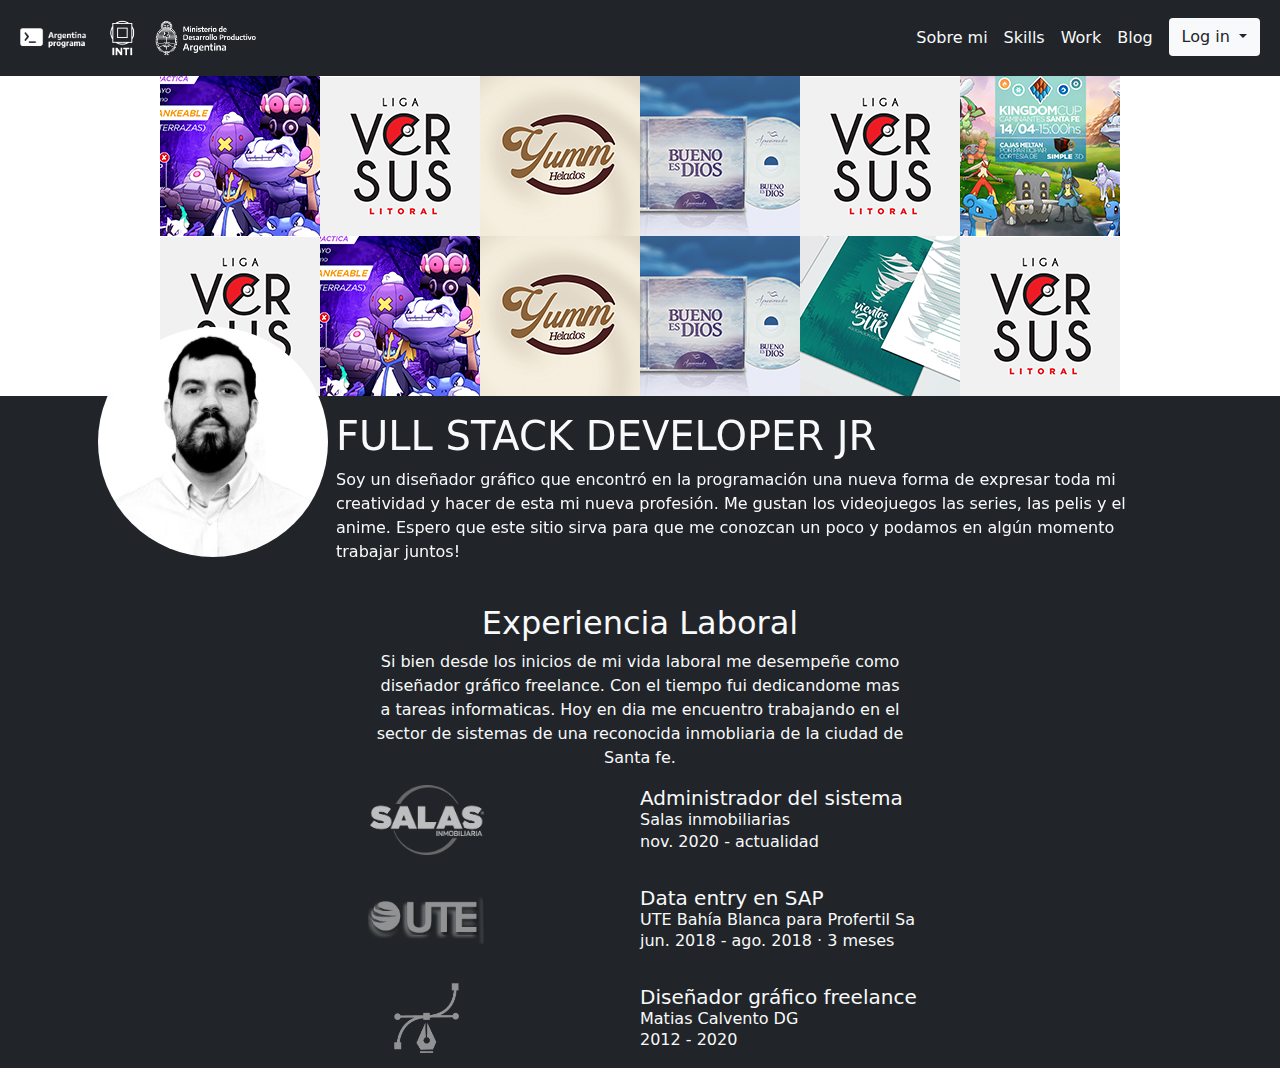
<file: index.html>
<!DOCTYPE html>
<html lang="en">
<head>
    <meta charset="UTF-8">
    <meta name="viewport" content="width=device-width, initial-scale=1.0">
    <title>Portolio Calvento Matias</title>
    
    <link rel="stylesheet" href="css/bootstrap.min.css" crossorigin="anonymous">
    <link rel="stylesheet" href="css/main.css">
    
</head>
<body>
    
    <!--navbar-->
    
    <nav class="navbar  navbar-expand-md navbar-dark bg-dark" id="navbar">
        <div class=" container-fluid bg-dark">
            <!--logos-->
            
            <a class="navbar-brand  bg-dark .navbar-right px-md-0 mx-0"  href="#" >
                <img  height="50"  src="img/APLogo-20-20.png">
                <img  height="50" src="img/LogosInti.png">
            </a>
            
            <!--logos-->
            <!--navbar-toggler-->
            <button class="navbar-toggler"
                type="button"
                data-bs-toggle="collapse"
                data-bs-target="#navbarSupportedContent"
                aria-controls="navbarNavAltMarkup"
                aria-expanded="false"
                aria-label="Toggle navigation"
                >
                
                <span class="navbar-toggler-icon"></span>
            </button>
            <!--navbar-toggler-->
            <div class="collapse navbar-collapse bg-dark mx-0 px-md-0" id="navbarSupportedContent">
                <ul class="navbar-nav ms-auto">
                    <li class="nav-item"><a class="nav-link text-light" href="#">Sobre mi</a></li>
                    <li class="nav-item"><a class="nav-link text-light" href="#">Skills</a></li>
                    <li class="nav-item"><a class="nav-link text-light" href="#">Work</a></li>
                    <li class="nav-item "><a class="nav-link text-light" href="#">Blog</a></li>
                    <!--login desplegable-->
                    <div class="nav-item px-2">
                        <button class="btn bg-light dropdown-toggle"
                            type="button"
                            data-bs-toggle="collapse"
                            data-bs-target="#menuDesplegable"
                            aria-controls="navbarNavAltMarkup"
                            aria-expanded="false"
                            aria-label="Toggle navigation"
                            >
                            Log in          
                        </button>
                            <div class="dropdown-menu   dropdown-content bg-light" id="menuDesplegable" href="#">
                                <form class="px-4 py-3" >
                                    <div class="form-group">
                                    <label for="exampleDropdownFormEmail2">Email</label>
                                    <input type="email" class="form-control" id="exampleDropdownFormEmail2" placeholder="email@example.com">
                                    </div>
                                    <div class="form-group">
                                    <label for="exampleDropdownFormPassword2">Password</label>
                                    <input type="password" class="form-control" id="exampleDropdownFormPassword2" placeholder="Password">
                                    </div>
                                    <div class="form-check">
                                    <input type="checkbox" class="form-check-input" id="dropdownCheck2">
                                    <label class="form-check-label" for="dropdownCheck2">
                                        Recordar
                                    </label>
                                    </div>
                                <button type="submit" class="btn btn-primary">Log in</button>
                                </form>
                            </div>
                    </div>
                    <!--login desplegable-->    
                </ul>
            </div>
            <!--navbar-toggler-->
        </div>   
    </nav>
    
    <!--navbar-->


    <!--BANNER-->
    <div class="container justify-content-center max-width960 g-0" id="banner" >
        <!--fila1-->
        <div class="row container-fluid justify-content-center g-0  "  id="row1">
            <!--BANNER slider 1-->
            <div class="col-2 sinmargen" >
                <div id="bannerSlider1"  class="carousel slide margin g-0" data-bs-ride="carousel">
                    <div class="carousel-inner">
                        <div class="carousel-item active">
                            <img src="img/banner_image/banner.png" class="d-block margin g-0 " alt="...">
                        </div>
                        <div class="carousel-item">
                            <img src="img/banner_image/banner1.png" class="d-block margin g-0 " alt="...">
                        </div>
                        <div class="carousel-item">
                            <img src="img/banner_image/banner8.png" class="d-block margin g-0 " alt="...">
                        </div>
                    </div>
                </div>
                
            </div>
            <!--BANNER slider 1-->
            
            <!--BANNER slider 2-->
            <div class="col-2 sinmargen ">
                
                <div id="bannerSlider2"  class="carousel slide" data-bs-ride="carousel">
                    <div class="carousel-inner">
                        <div class="carousel-item active px-md-0 mx-0">
                            <img src="img/banner_image/banner1.png" class="d-block px-0 mx-0" alt="...">
                        </div>
                        <div class="carousel-item">
                            <img src="img/banner_image/banner2.png" class="d-block px-0 mx-0" alt="...">
                        </div>
                        <div class="carousel-item">
                            <img src="img/banner_image/banner9.png" class="d-block px-0 mx-0" alt="...">
                        </div>
                    </div>
                </div>
            </div>
            <!--BANNER slider 2-->

            <!--BANNER slider 3-->
            <div class="col-2 sinmargen ">
                
                <div id="bannerSlider3"  class="carousel slide" data-bs-ride="carousel">
                    <div class="carousel-inner">
                        <div class="carousel-item active px-md-0 mx-0">
                            <img src="img/banner_image/banner2.png" class="d-block px-0 mx-0" alt="...">
                        </div>
                        <div class="carousel-item">
                            <img src="img/banner_image/banner3.png" class="d-block px-0 mx-0 " alt="...">
                        </div>
                        <div class="carousel-item">
                            <img src="img/banner_image/banner.png" class="d-block px-0 mx-0" alt="...">
                        </div>
                    </div>
                </div>
                

            </div>
            <!--BANNER slider 4-->
            <div class="col-2 sinmargen  ">
                <div id="bannerSlider4"  class="carousel slide" data-bs-ride="carousel">
                    <div class="carousel-inner">
                        <div class="carousel-item active">
                            <img src="img/banner_image/banner3.png" class="d-block px-0 mx-0" alt="...">
                        </div>
                        <div class="carousel-item">
                            <img src="img/banner_image/banner4.png" class="d-block px-0 mx-0" alt="...">
                        </div>
                        <div class="carousel-item">
                            <img src="img/banner_image/banner1.png" class="d-block px-0 mx-0" alt="...">
                        </div>
                    </div>
                </div>
            </div>
            <!--BANNER slider 4-->
            
            <!--BANNER slider 5-->
            <div class="col-2  sinmargen">
                <div id="bannerSlider6"  class="carousel slide" data-bs-ride="carousel">
                    <div class="carousel-inner">
                        <div class="carousel-item active ">
                            <img src="img/banner_image/banner5.png" class="d-block sinmargen " alt="...">
                        </div>
                        <div class="carousel-item ">
                            <img src="img/banner_image/banner6.png" class="d-block sinmargen " alt="...">
                        </div>
                        <div class="carousel-item ">
                            <img src="img/banner_image/banner3.png" class="d-block sinmargen" alt="...">
                        </div>
                    </div>
                </div>
            </div>
            <!--BANNER slider 5-->
            <!--BANNER slider 6-->
            <div class="col-2 sinmargen  ">
                <div id="bannerSlider7"  class="carousel slide " data-bs-ride="carousel">
                    <div class="carousel-inner">
                        <div class="carousel-item active">
                            <img src="img/banner_image/banner6.png" class="d-block px-0 mx-0 " alt="...">
                        </div>
                        <div class="carousel-item">
                            <img src="img/banner_image/banner.png" class="d-block px-0 mx-0" alt="...">
                        </div>
                        <div class="carousel-item">
                            <img src="img/banner_image/banner4.png" class="d-block  px-0 mx-0" alt="...">
                        </div>
                    </div>
                </div>
            </div>
            <!--BANNER slider 6-->
        
        </div>
        <!--fila1-->
        <!--fila2-->
        <div class="row container-fluid justify-content-center g-0 "  id="row2">
            <!--BANNER slider 1-->
            
            <div class="col-2 sinmargen ">
                
                <div id="bannerSlider2"  class="carousel slide" data-bs-ride="carousel">
                    <div class="carousel-inner">
                        <div class="carousel-item active px-md-0 mx-0">
                            <img src="img/banner_image/banner1.png" class="d-block px-0 mx-0" alt="...">
                        </div>
                        <div class="carousel-item">
                            <img src="img/banner_image/banner2.png" class="d-block px-0 mx-0" alt="...">
                        </div>
                        <div class="carousel-item">
                            <img src="img/banner_image/banner9.png" class="d-block px-0 mx-0" alt="...">
                        </div>
                    </div>
                </div>
            </div>
            <!--BANNER slider 1-->
            
            <!--BANNER slider 2-->
            <div class="col-2  sinmargen " >
                <div id="bannerSlider1"  class="carousel slide" data-bs-ride="carousel">
                    <div class="carousel-inner">
                        <div class="carousel-item active">
                            <img src="img/banner_image/banner.png" class="d-block " alt="...">
                        </div>
                        <div class="carousel-item">
                            <img src="img/banner_image/banner1.png" class="d-block " alt="...">
                        </div>
                        <div class="carousel-item">
                            <img src="img/banner_image/banner8.png" class="d-block " alt="...">
                        </div>
                    </div>
                </div>
                
            </div>
            <!--BANNER slider 2-->

            <!--BANNER slider 3-->
            <div class="col-2 sinmargen ">
                
                <div id="bannerSlider3"  class="carousel slide" data-bs-ride="carousel">
                    <div class="carousel-inner">
                        <div class="carousel-item active px-md-0 mx-0">
                            <img src="img/banner_image/banner2.png" class="d-block px-0 mx-0" alt="...">
                        </div>
                        <div class="carousel-item">
                            <img src="img/banner_image/banner3.png" class="d-block px-0 mx-0 " alt="...">
                        </div>
                        <div class="carousel-item">
                            <img src="img/banner_image/banner.png" class="d-block px-0 mx-0" alt="...">
                        </div>
                    </div>
                </div>
                

            </div>
            <!--BANNER slider 4-->
            <div class="col-2  sinmargen ">
                <div id="bannerSlider4"  class="carousel slide" data-bs-ride="carousel">
                    <div class="carousel-inner">
                        <div class="carousel-item active">
                            <img src="img/banner_image/banner3.png" class="d-block px-0 mx-0" alt="...">
                        </div>
                        <div class="carousel-item">
                            <img src="img/banner_image/banner4.png" class="d-block px-0 mx-0" alt="...">
                        </div>
                        <div class="carousel-item">
                            <img src="img/banner_image/banner1.png" class="d-block px-0 mx-0" alt="...">
                        </div>
                    </div>
                </div>
            </div>
            <!--BANNER slider 4-->
            <!--BANNER slider 5-->
            <div class="col-2  sinmargen ">
                <div id="bannerSlider5"  class="carousel slide" data-bs-ride="carousel">
                    <div class="carousel-inner">
                        <div class="carousel-item active">
                            <img src="img/banner_image/banner4.png" class="d-block px-0 mx-0" alt="...">
                        </div>
                        <div class="carousel-item">
                            <img src="img/banner_image/banner5.png" class="d-block px-0 mx-0" alt="...">
                        </div>
                        <div class="carousel-item">
                            <img src="img/banner_image/banner2.png" class="d-block px-0 mx-0" alt="...">
                        </div>
                    </div>
                </div>
            </div>
            <!--BANNER slider 5-->

            <!--BANNER slider 6-->
            <div class="col-2  sinmargen ">
                <div id="bannerSlider6"  class="carousel slide" data-bs-ride="carousel">
                    <div class="carousel-inner">
                        <div class="carousel-item active">
                            <img src="img/banner_image/banner5.png" class="d-block px-0 mx-0" alt="...">
                        </div>
                        <div class="carousel-item">
                            <img src="img/banner_image/banner6.png" class="d-block px-0 mx-0" alt="...">
                        </div>
                        <div class="carousel-item">
                            <img src="img/banner_image/banner3.png" class="d-block px-0 mx-0" alt="...">
                        </div>
                    </div>
                </div>
            </div>
            <!--BANNER slider 6-->
            
        
        
        </div>
        
    </div> 

    <!--sobre mi-->
    
        <div class="row container-fluid justify-content-center g-0 barra_altura  bg-dark">
            <div class="col-sm-2 col-md-3 col-xl-2 col-12-position-absolute">
                <div class=" container position-relative positionRelative" hight="230" width="230">  
                    <img class="position-absolute start-50 top-0 translate-middle rounded-circle" height="230"  src="img/fotoCARNET.jpg">
                </div>
            </div>
            <div class="col-lg-8 col-12 d-inline-block margintop125 mt-lg-0">
                <div class="position-relative p-3"> 
                    <div class="text-light text-center text-lg-start h1">FULL STACK DEVELOPER JR</div>
                    <div class="text-light text-center text-lg-start">
                        <p>Soy un diseñador gráfico que encontró en la programación una nueva forma de expresar toda mi creatividad y hacer de esta mi nueva profesión. Me gustan los videojuegos las series, las pelis y el anime. Espero que este sitio sirva para que me conozcan un poco y podamos en algún momento trabajar juntos!</p>
                    </div>    
                </div>
            </div>
        </div>
        

    
    <!--WORK-->
        
        <div class="container-fluid bg-dark g-0 pt-4" id="trabajos">   
        <!--titulo-->
        <div class="row bg-dark container-fluid justify-content-center g-0">
            <div class=" col-lg-6 col-xl-5 col-sm-10  col-md-8 col-12  h2 text-light text-center g-0 ">Experiencia Laboral</div>

        </div>
        <div class="row bg-dark container-fluid g-0 justify-content-center">
            <div class="col-lg-6 col-xl-5 col-12 col-md-8 col-sm-10 text-light  text-center">
                <p>Si bien desde los inicios de mi vida laboral me desempeñe como diseñador gráfico freelance. Con el tiempo fui dedicandome mas a tareas informaticas. Hoy en dia me encuentro trabajando en el sector de sistemas de una reconocida inmobliaria de la ciudad de Santa fe.</p>
            </div>
        </div>
        <!--titulo-->



        <!--trabajos-->
        <div class="row container-fluid g-0 bg-dark text-light">       
            <div class="d-flex justify-content-center g-0">
                

                <div class="col-5 col-sm-5 col-lg-4 justify-content-center  d-flex">
                    <div class="d-flex align-self-center ">
                        <img  src="img/logos/logoSalas.png" height="70"  alt="">
                    </div>    
                </div>
                <div class="col-7 col-sm-5 col-lg-4 mt-3 mb-3 ">
                    <h5>Administrador del sistema</h5>
                    <h6>Salas inmobiliarias</h6>                                
                    <p>nov. 2020 - actualidad</p>
                </div>
            </div>
        </div>
        <!--trabajos-->


        <!--trabajos-->
        <div class="row container-fluid g-0 bg-dark text-light" id="TRABAJO2">       
            <div class="d-flex justify-content-center g-0">
                

                <div class="col-5 col-sm-5 col-lg-4 justify-content-center  d-flex">
                    <div class="d-flex align-self-center opacity-50 ">
                        <img  src="img/logos/ute_logobb.png" height="50"  alt="">
                    </div>    
                </div>
                <div class="col-7 col-sm-5 col-lg-4 mt-3 mb-3 ">
                    <h5>Data entry en SAP </h5>
                    <h6>UTE Bahía Blanca para Profertil Sa</h6>                                
                    <p>jun. 2018 - ago. 2018 · 3 meses</p>
                </div>
            </div>
        </div>
        <!--trabajos-->


        <!--trabajos-->
        <div class="row container-fluid g-0 bg-dark text-light">       
            <div class="d-flex justify-content-center g-0 ">
                

                <div class="col-5 col-sm-5 col-lg-4 justify-content-center  d-flex">
                    <div class="d-flex align-self-center opacity-50 " >
                        <img  src="img/logos/logodiseño.png" height="70"  alt="">
                    </div>    
                </div>
                <div class="col-7 col-sm-5 col-lg-4 mt-3 mb-3 ">
                    <h5>Diseñador gráfico freelance</h5>
                    <h6>Matias Calvento DG</h6>                                
                    <p>2012 - 2020</p>
                </div>
            </div>
        </div>
        <!--trabajos-->         
        </div>
        



    <!--BLOG-->
        <section>
            <h1></h1>
        </section>
    <!--nav bar-->
        <section><h1></h1></section>
    <!--footer-->
    <footer>
        <div id="info"><h1></h1></div>
    </footer>
    




    <script src="js/popper.min.js" crossorigin="anonymous"></script>
    <script src="js/bootstrap.min.js"  crossorigin="anonymous"></script>    
</body>
</html>
</file>
<file: css/main.css>
html * {
    margin: 0;
    padding: 0;
}
/**
#logoarg {
    width: 175px;
    height:60px;
    object-fit: cover;
    margin:0 auto;
    padding:0 auto;
}

#logointi{
    width:250px;
    height: 60px;
    object-fit: cover;
    margin:0 ;
    padding:0 ;
}
**/

/**
.carousel-item-next.carousel-item-left,
    .carousel-item-prev.carousel-item-right {
    -webkit-transform: translate3d(0, 0, 0);
            transform: translate3d(0, 0, 0);
    }
    .carousel-item-next,
    .active.carousel-item-right {
    -webkit-transform: translate3d(-100%, 0, 0);
            transform: translate3d(-100%, 0, 0);
    }
    .carousel-item-prev,
    .active.carousel-item-left {
    -webkit-transform: translate3d(+100%, 0, 0 );
            transform: translate3d(+100%, 0, 0 );
    }
**/
.dropdown-content{
    right: 0;
}

.navbar-brand{
    position: relative;
}

.padding-0{
    padding-right:0;
    padding-left:0;
}
.sinmargen {
    margin: 0!important;
    padding: 0!important;
}

.max-width960{
    max-width: 960px;
    justify-content: center!important;
}
.positionRelative{
    position: relative;
    bottom: -25%;

}

.barra_altura{
    height: auto;
}
.margintop125{
    margin-top: 115px;
}
.logosEmpresa{
    bottom: 25%;
}
</file>
